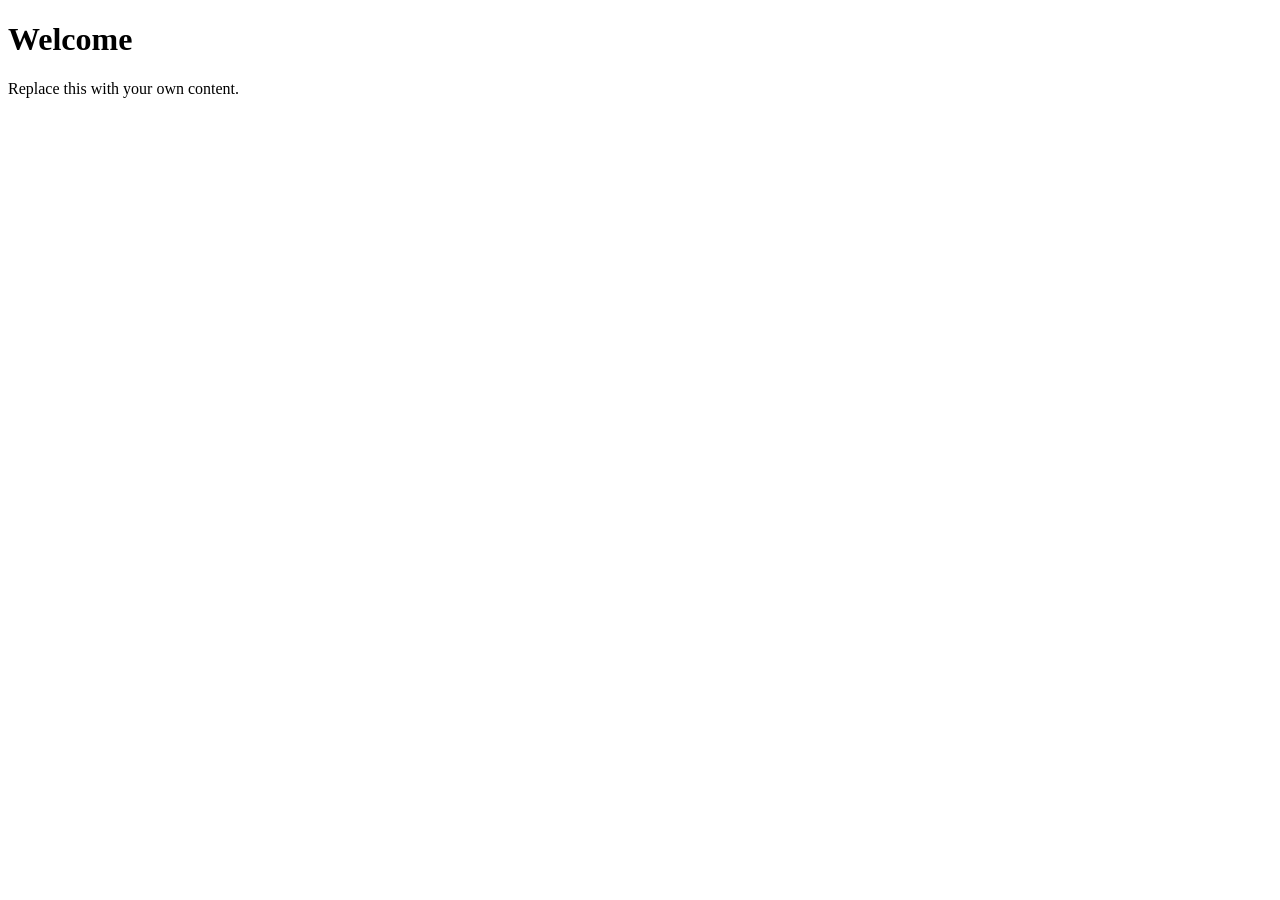
<file: website/index.html>
<!DOCTYPE html>
<html lang="en">
<head>
  <meta charset="UTF-8" />
  <meta name="viewport" content="width=device-width, initial-scale=1.0" />
  <title>My Website — Coursework 1</title>
  <link rel="stylesheet" href="styles.css" />
</head>
<body>

  <header>
    <nav>
      <!-- TODO: add your navigation links here -->
    </nav>
  </header>

  <main>
    <!-- TODO: your page content goes here -->
    <h1>Welcome</h1>
    <p>Replace this with your own content.</p>
  </main>

  <footer>
    <!-- TODO: footer content (e.g. your name, copyright) -->
  </footer>

</body>
</html>
</file>
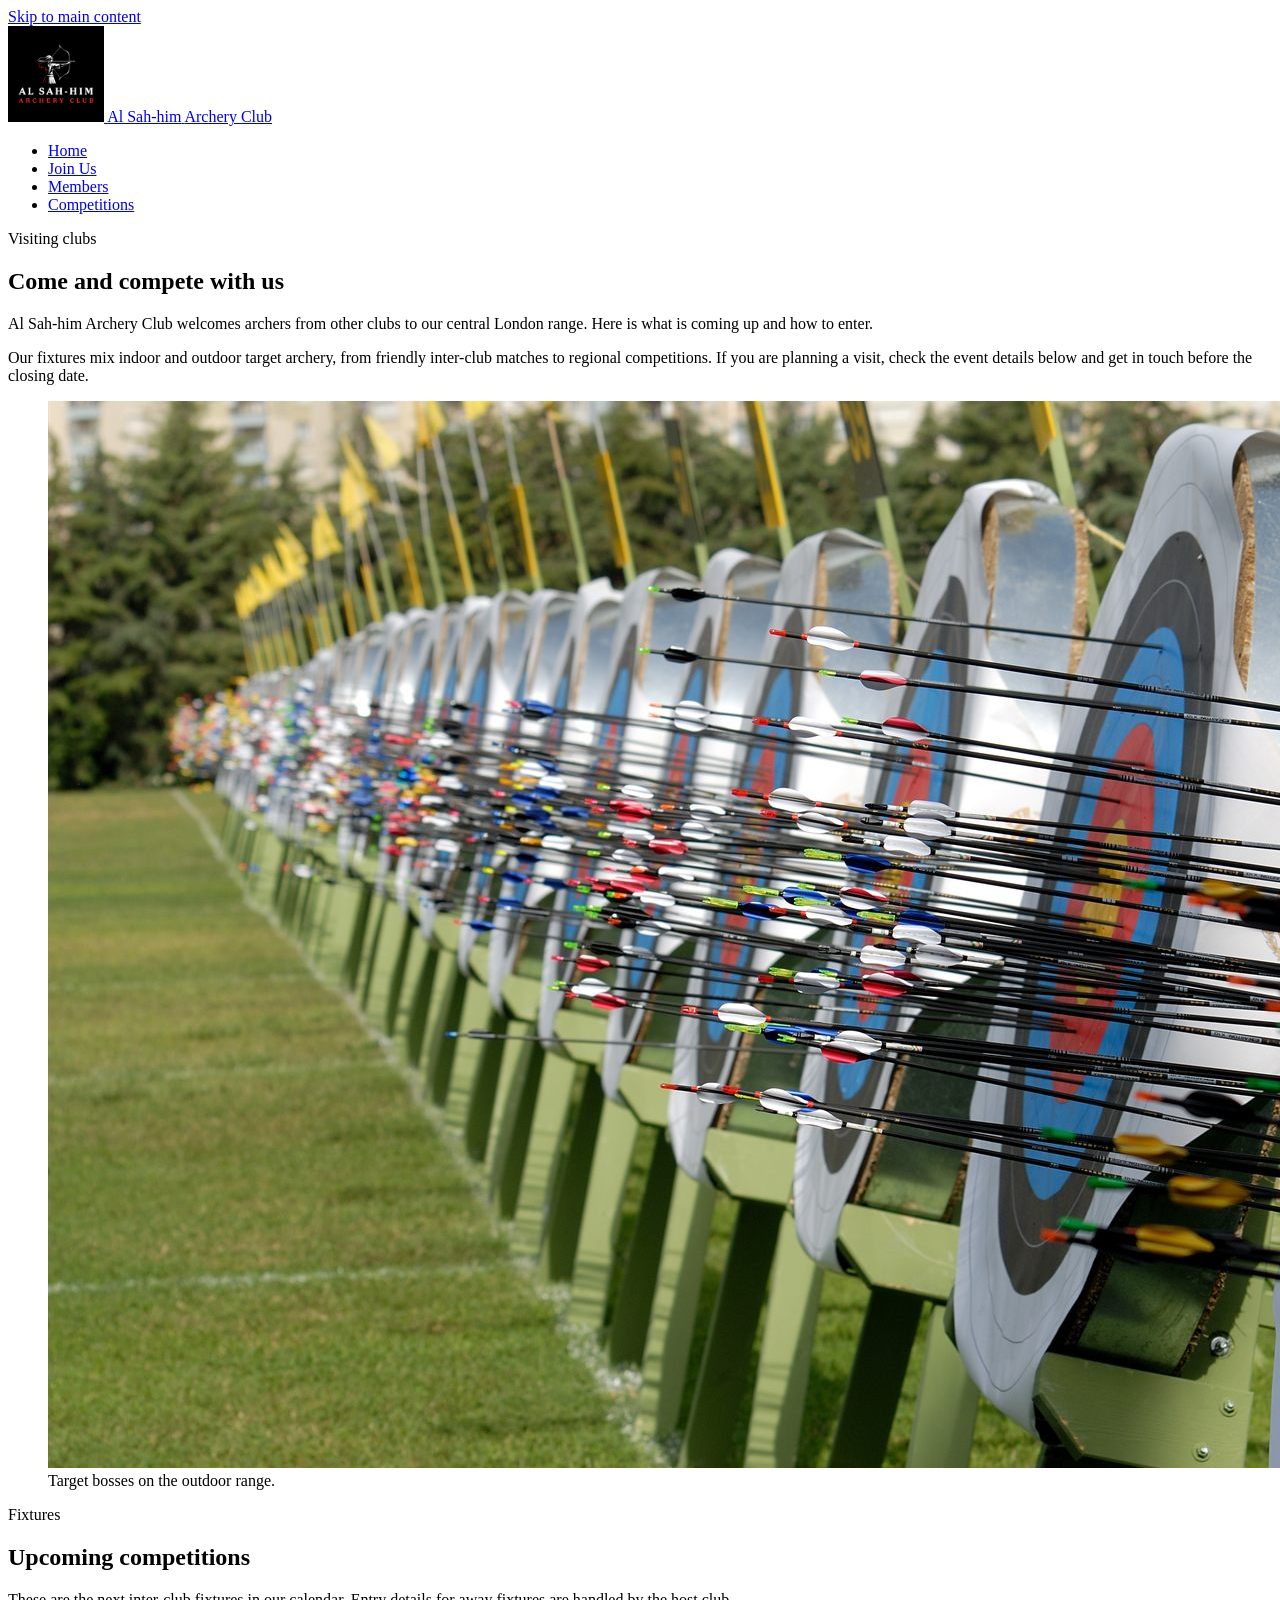
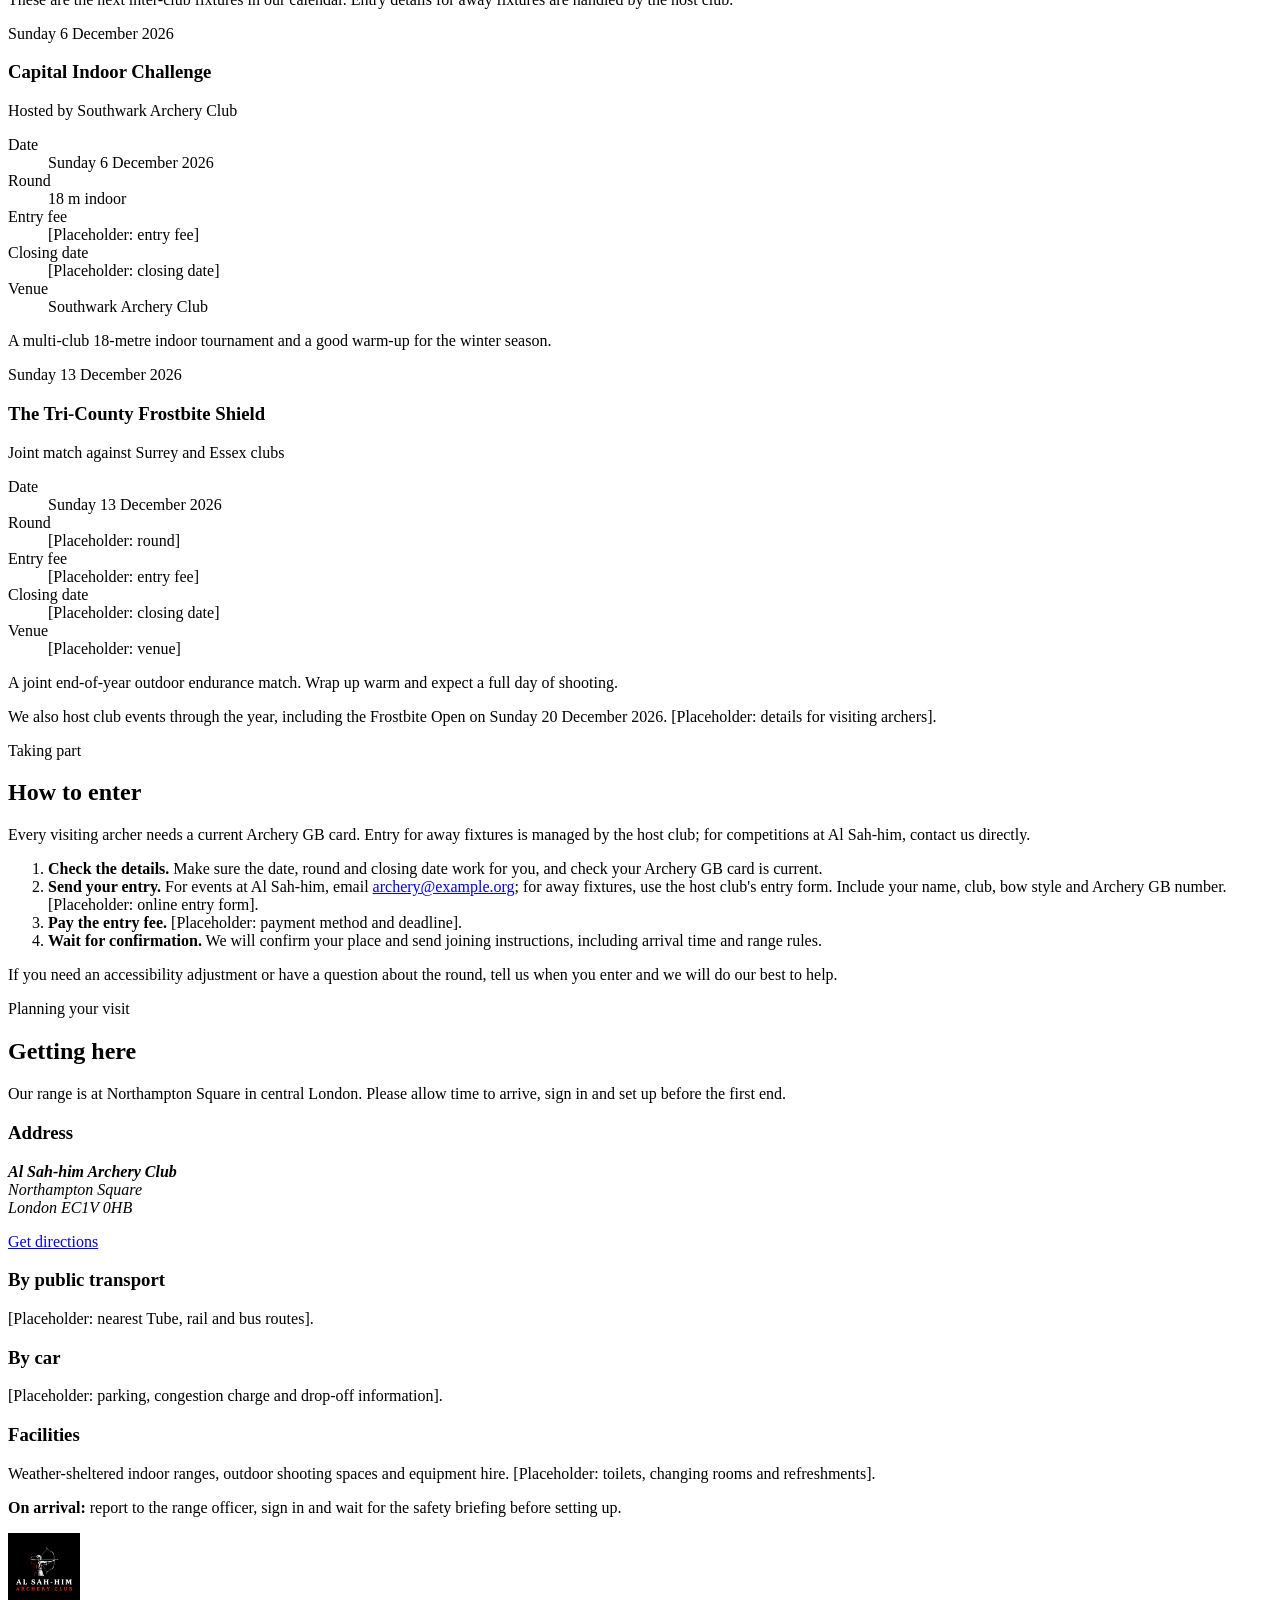
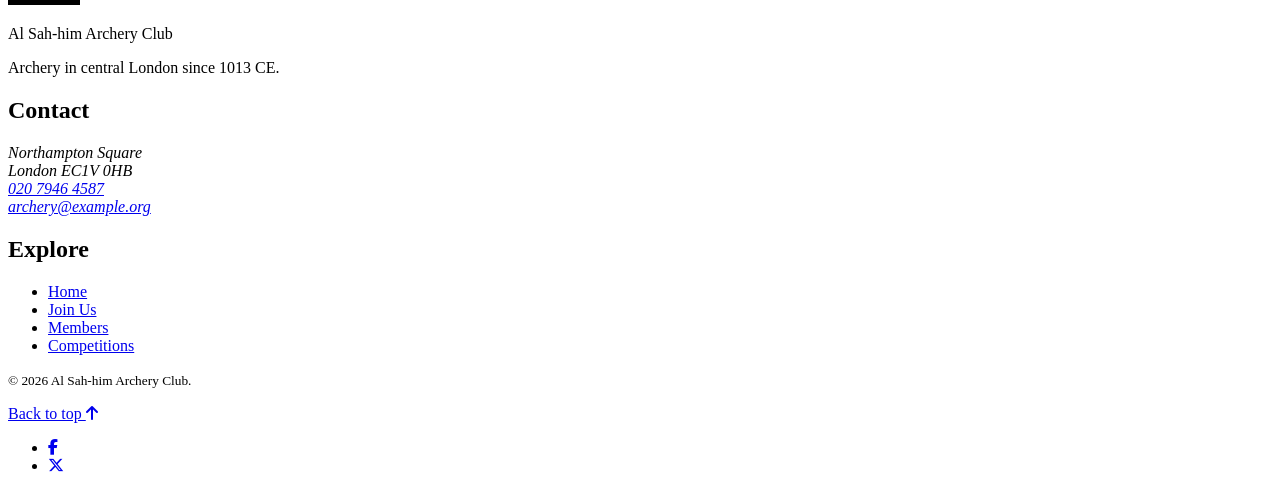
<file: website/competitions.html>
<!DOCTYPE html>
<html lang="en-GB">
<head>
  <meta charset="UTF-8">
  <meta name="viewport" content="width=device-width, initial-scale=1.0">
  <meta name="theme-color" content="#000000">
  <meta name="description" content="Competitions at Al Sah-him Archery Club for visiting clubs: upcoming fixtures, entry details and travel information for our central London range.">
  <title>Competitions | Al Sah-him Archery Club</title>
  <link rel="icon" type="image/png" href="assets/images/club-logo.png">
  <link rel="preconnect" href="https://fonts.googleapis.com">
  <link rel="preconnect" href="https://fonts.gstatic.com" crossorigin>
  <link rel="stylesheet" href="https://fonts.googleapis.com/css2?family=Cinzel:wght@500;600;700&amp;family=Source+Sans+3:ital,wght@0,400;0,600;0,700;1,400&amp;display=swap">
  <link rel="stylesheet" href="https://cdnjs.cloudflare.com/ajax/libs/font-awesome/6.7.2/css/all.min.css">
  <link rel="stylesheet" href="styles.css">
</head>
<body id="top">

  <a class="skip-link" href="#main">Skip to main content</a>

  <header class="site-header">
    <div class="header-inner">
      <a class="brand" href="index.html">
        <img class="brand-logo" src="assets/images/club-logo.png" alt="Al Sah-him Archery Club logo" width="96" height="96">
        <span class="brand-text">
          <span class="brand-name">Al Sah-him</span>
          <span class="brand-subtitle">Archery Club</span>
        </span>
      </a>
      <nav class="main-nav" aria-label="Main">
        <ul>
          <li><a href="index.html">Home</a></li>
          <li><a href="join.html">Join Us</a></li>
          <li><a href="members.html">Members</a></li>
          <li><a href="competitions.html" aria-current="page">Competitions</a></li>
        </ul>
      </nav>
    </div>
  </header>

  <main id="main" tabindex="-1">

    <section class="page-intro" aria-labelledby="competitions-title">
      <p class="eyebrow">Visiting clubs</p>
      <h1 id="competitions-title">Come and compete with us</h1>
      <p class="lead">Al Sah-him Archery Club welcomes archers from other clubs to our central London range. Here is what is coming up and how to enter.</p>
      <p>Our fixtures mix indoor and outdoor target archery, from friendly inter-club matches to regional competitions. If you are planning a visit, check the event details below and get in touch before the closing date.</p>
    </section>

    <figure class="page-figure">
      <img src="assets/images/target-line-800.jpg"
           srcset="assets/images/target-line-800.jpg 800w,
                   assets/images/target-line-1600.jpg 1600w"
           sizes="(min-width: 60rem) 70vw, 100vw"
           alt="A long line of outdoor target bosses filled with arrows"
           width="1600" height="1067" loading="lazy" decoding="async">
      <figcaption>Target bosses on the outdoor range.</figcaption>
    </figure>

    <section class="events" aria-labelledby="fixtures-title">
      <div class="section-heading">
        <p class="eyebrow">Fixtures</p>
        <h2 id="fixtures-title">Upcoming competitions</h2>
        <p>These are the next inter-club fixtures in our calendar. Entry details for away fixtures are handled by the host club.</p>
      </div>

      <article class="event">
        <header class="event-header">
          <p class="event-date"><time datetime="2026-12-06">Sunday 6 December 2026</time></p>
          <h3>Capital Indoor Challenge</h3>
          <p class="event-host">Hosted by Southwark Archery Club</p>
        </header>
        <dl class="event-details">
          <div>
            <dt>Date</dt>
            <dd><time datetime="2026-12-06">Sunday 6 December 2026</time></dd>
          </div>
          <div>
            <dt>Round</dt>
            <dd>18&nbsp;m indoor</dd>
          </div>
          <div>
            <dt>Entry fee</dt>
            <dd>[Placeholder: entry fee]</dd>
          </div>
          <div>
            <dt>Closing date</dt>
            <dd>[Placeholder: closing date]</dd>
          </div>
          <div>
            <dt>Venue</dt>
            <dd>Southwark Archery Club</dd>
          </div>
        </dl>
        <p>A multi-club 18-metre indoor tournament and a good warm-up for the winter season.</p>
      </article>

      <article class="event">
        <header class="event-header">
          <p class="event-date"><time datetime="2026-12-13">Sunday 13 December 2026</time></p>
          <h3>The Tri-County Frostbite Shield</h3>
          <p class="event-host">Joint match against Surrey and Essex clubs</p>
        </header>
        <dl class="event-details">
          <div>
            <dt>Date</dt>
            <dd><time datetime="2026-12-13">Sunday 13 December 2026</time></dd>
          </div>
          <div>
            <dt>Round</dt>
            <dd>[Placeholder: round]</dd>
          </div>
          <div>
            <dt>Entry fee</dt>
            <dd>[Placeholder: entry fee]</dd>
          </div>
          <div>
            <dt>Closing date</dt>
            <dd>[Placeholder: closing date]</dd>
          </div>
          <div>
            <dt>Venue</dt>
            <dd>[Placeholder: venue]</dd>
          </div>
        </dl>
        <p>A joint end-of-year outdoor endurance match. Wrap up warm and expect a full day of shooting.</p>
      </article>

      <p class="note">We also host club events through the year, including the Frostbite Open on <time datetime="2026-12-20">Sunday 20 December 2026</time>. [Placeholder: details for visiting archers].</p>
    </section>

    <section class="enter" aria-labelledby="enter-title">
      <div class="section-heading">
        <p class="eyebrow">Taking part</p>
        <h2 id="enter-title">How to enter</h2>
        <p>Every visiting archer needs a current Archery GB card. Entry for away fixtures is managed by the host club; for competitions at Al Sah-him, contact us directly.</p>
      </div>
      <ol class="steps">
        <li><strong>Check the details.</strong> Make sure the date, round and closing date work for you, and check your Archery GB card is current.</li>
        <li><strong>Send your entry.</strong> For events at Al Sah-him, email <a href="mailto:archery@example.org">archery@example.org</a>; for away fixtures, use the host club's entry form. Include your name, club, bow style and Archery GB number. [Placeholder: online entry form].</li>
        <li><strong>Pay the entry fee.</strong> [Placeholder: payment method and deadline].</li>
        <li><strong>Wait for confirmation.</strong> We will confirm your place and send joining instructions, including arrival time and range rules.</li>
      </ol>
      <p>If you need an accessibility adjustment or have a question about the round, tell us when you enter and we will do our best to help.</p>
    </section>

    <section class="getting-here" aria-labelledby="visit-title">
      <div class="section-heading">
        <p class="eyebrow">Planning your visit</p>
        <h2 id="visit-title">Getting here</h2>
        <p>Our range is at Northampton Square in central London. Please allow time to arrive, sign in and set up before the first end.</p>
      </div>
      <div class="visit-grid">
        <div class="visit-address">
          <h3>Address</h3>
          <address>
            <strong>Al Sah-him Archery Club</strong><br>
            Northampton Square<br>
            London EC1V 0HB
          </address>
          <p><a class="button button-secondary" href="https://www.google.com/maps/search/?api=1&amp;query=Northampton+Square+London+EC1V+0HB">Get directions</a></p>
        </div>
        <div class="visit-item">
          <h3>By public transport</h3>
          <p>[Placeholder: nearest Tube, rail and bus routes].</p>
        </div>
        <div class="visit-item">
          <h3>By car</h3>
          <p>[Placeholder: parking, congestion charge and drop-off information].</p>
        </div>
        <div class="visit-item">
          <h3>Facilities</h3>
          <p>Weather-sheltered indoor ranges, outdoor shooting spaces and equipment hire. [Placeholder: toilets, changing rooms and refreshments].</p>
        </div>
      </div>
      <p><strong>On arrival:</strong> report to the range officer, sign in and wait for the safety briefing before setting up.</p>
    </section>

  </main>

  <footer class="site-footer">
    <div class="footer-inner">
      <div class="footer-brand">
        <img src="assets/images/club-logo.png" alt="" width="72" height="72" loading="lazy">
        <p class="footer-name">Al Sah-him Archery Club</p>
        <p>Archery in central London since 1013 CE.</p>
      </div>
      <div class="footer-contact">
        <h2>Contact</h2>
        <address>
          Northampton Square<br>
          London EC1V 0HB<br>
          <a href="tel:+442079464587">020 7946 4587</a><br>
          <a href="mailto:archery@example.org">archery@example.org</a>
        </address>
      </div>
      <nav class="footer-nav" aria-label="Footer">
        <h2>Explore</h2>
        <ul>
          <li><a href="index.html">Home</a></li>
          <li><a href="join.html">Join Us</a></li>
          <li><a href="members.html">Members</a></li>
          <li><a href="competitions.html" aria-current="page">Competitions</a></li>
        </ul>
      </nav>
    </div>
    <div class="footer-bottom">
      <p><small>&copy; 2026 Al Sah-him Archery Club.</small></p>
      <a class="back-to-top" href="#top">Back to top <i class="fa-solid fa-arrow-up" aria-hidden="true"></i></a>
      <ul class="social-links" aria-label="Social media">
        <li><a href="https://www.facebook.com/AlSah-himArchery" aria-label="Al Sah-him Archery Club on Facebook"><i class="fa-brands fa-facebook-f" aria-hidden="true"></i></a></li>
        <li><a href="https://x.com/AlSah-himArchery" aria-label="Al Sah-him Archery Club on X"><i class="fa-brands fa-x-twitter" aria-hidden="true"></i></a></li>
      </ul>
    </div>
  </footer>

</body>
</html>
</file>
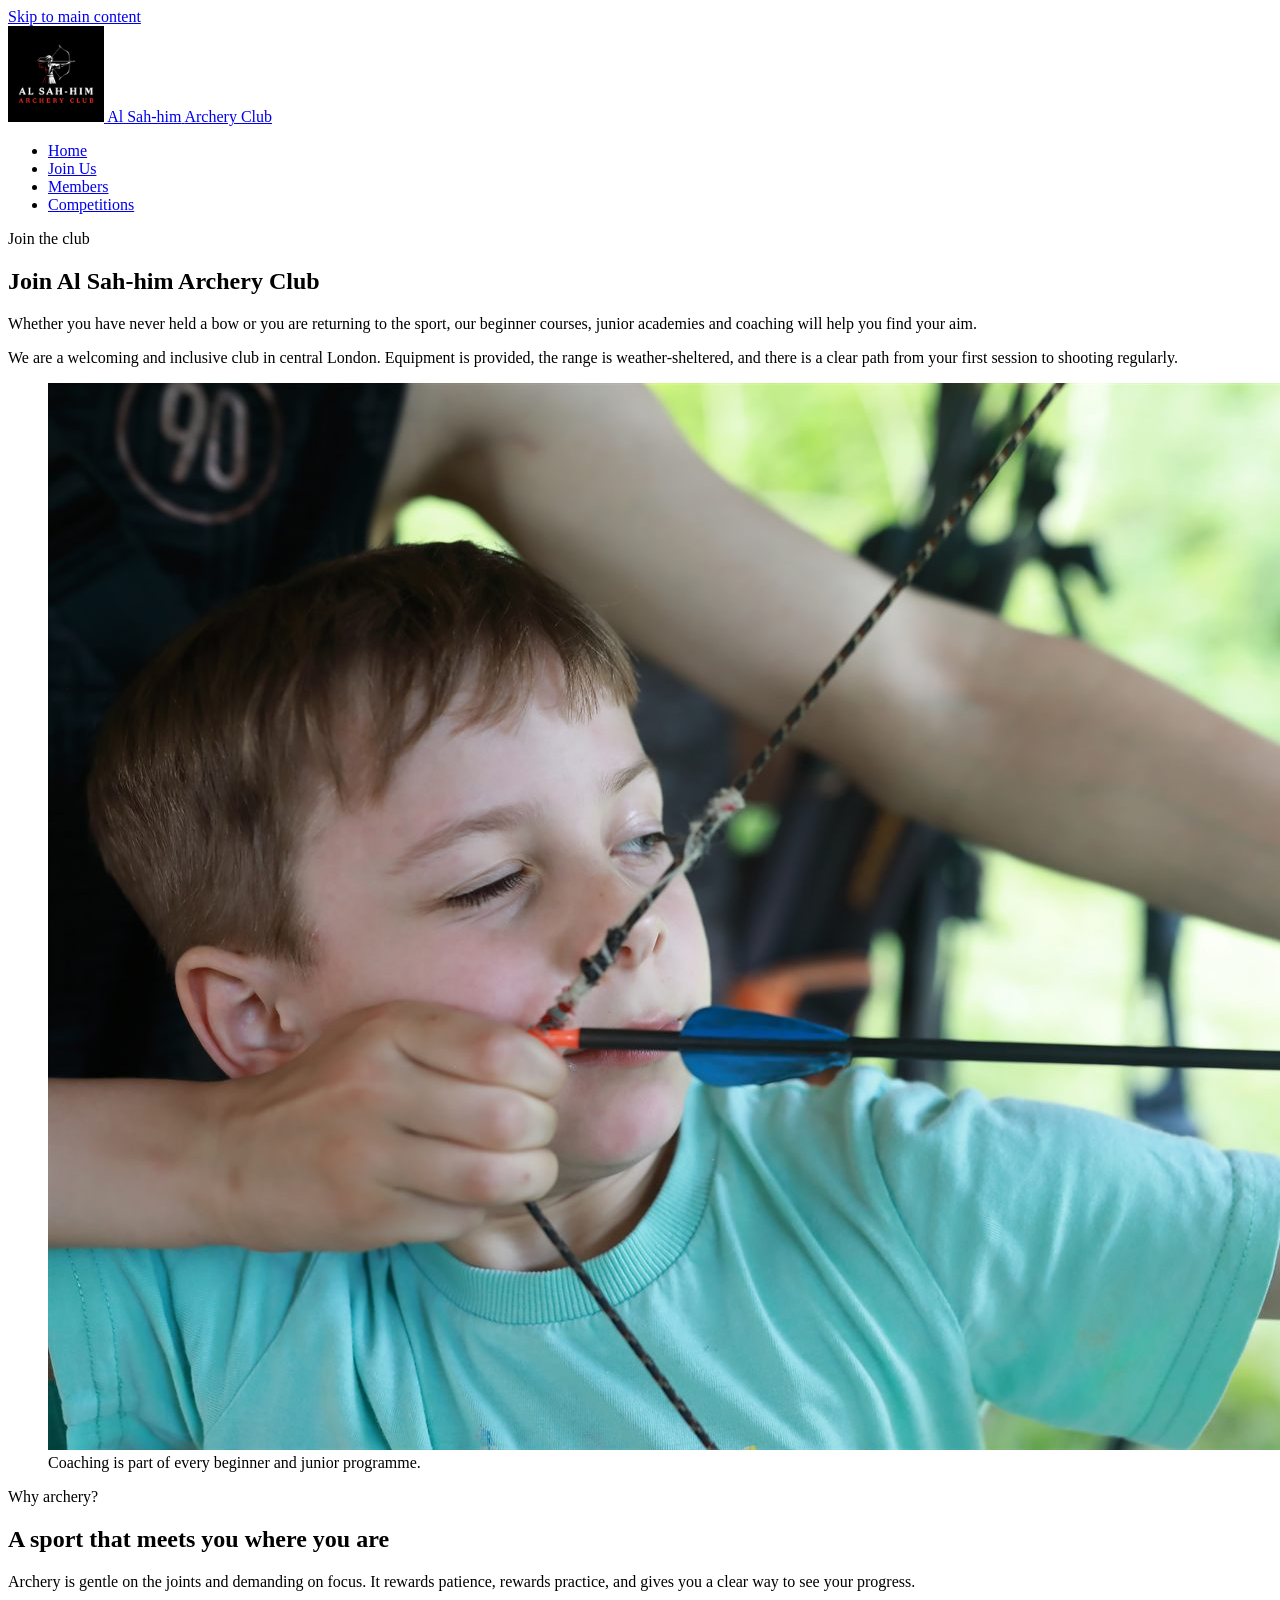
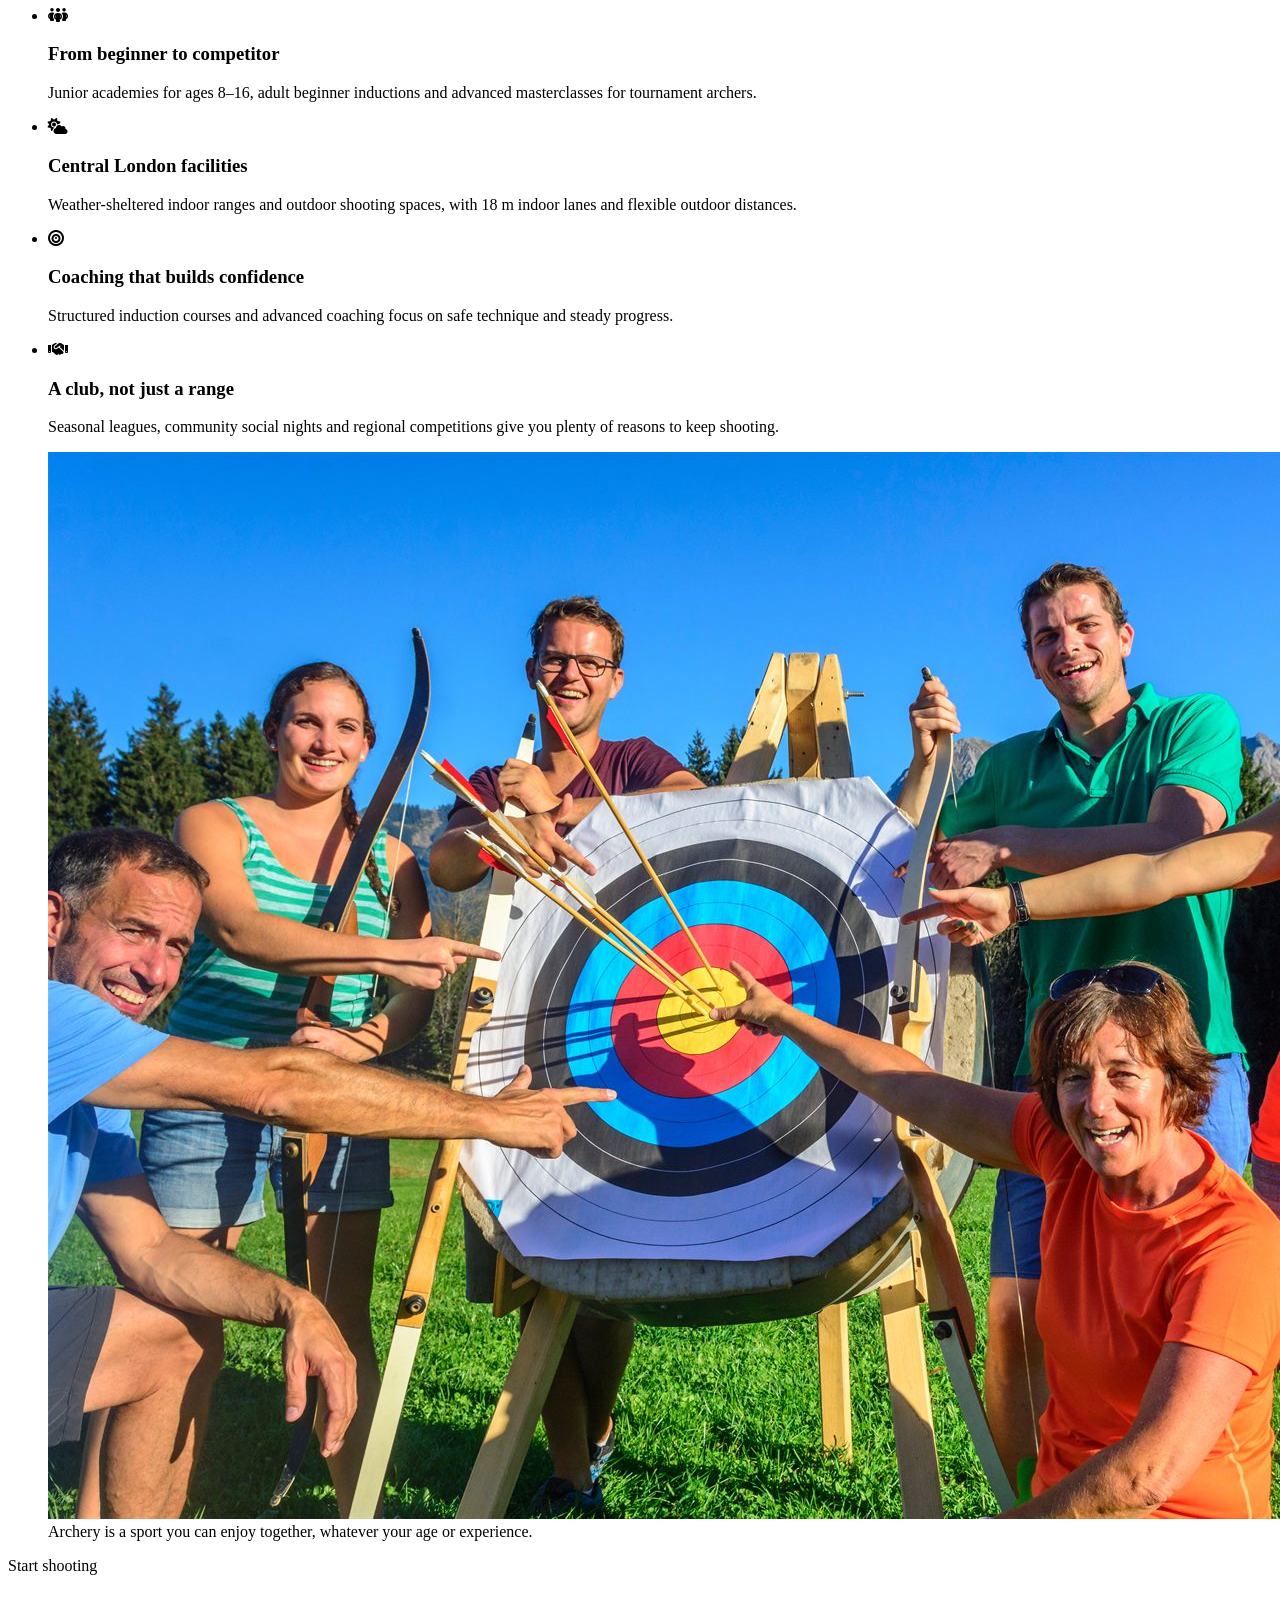
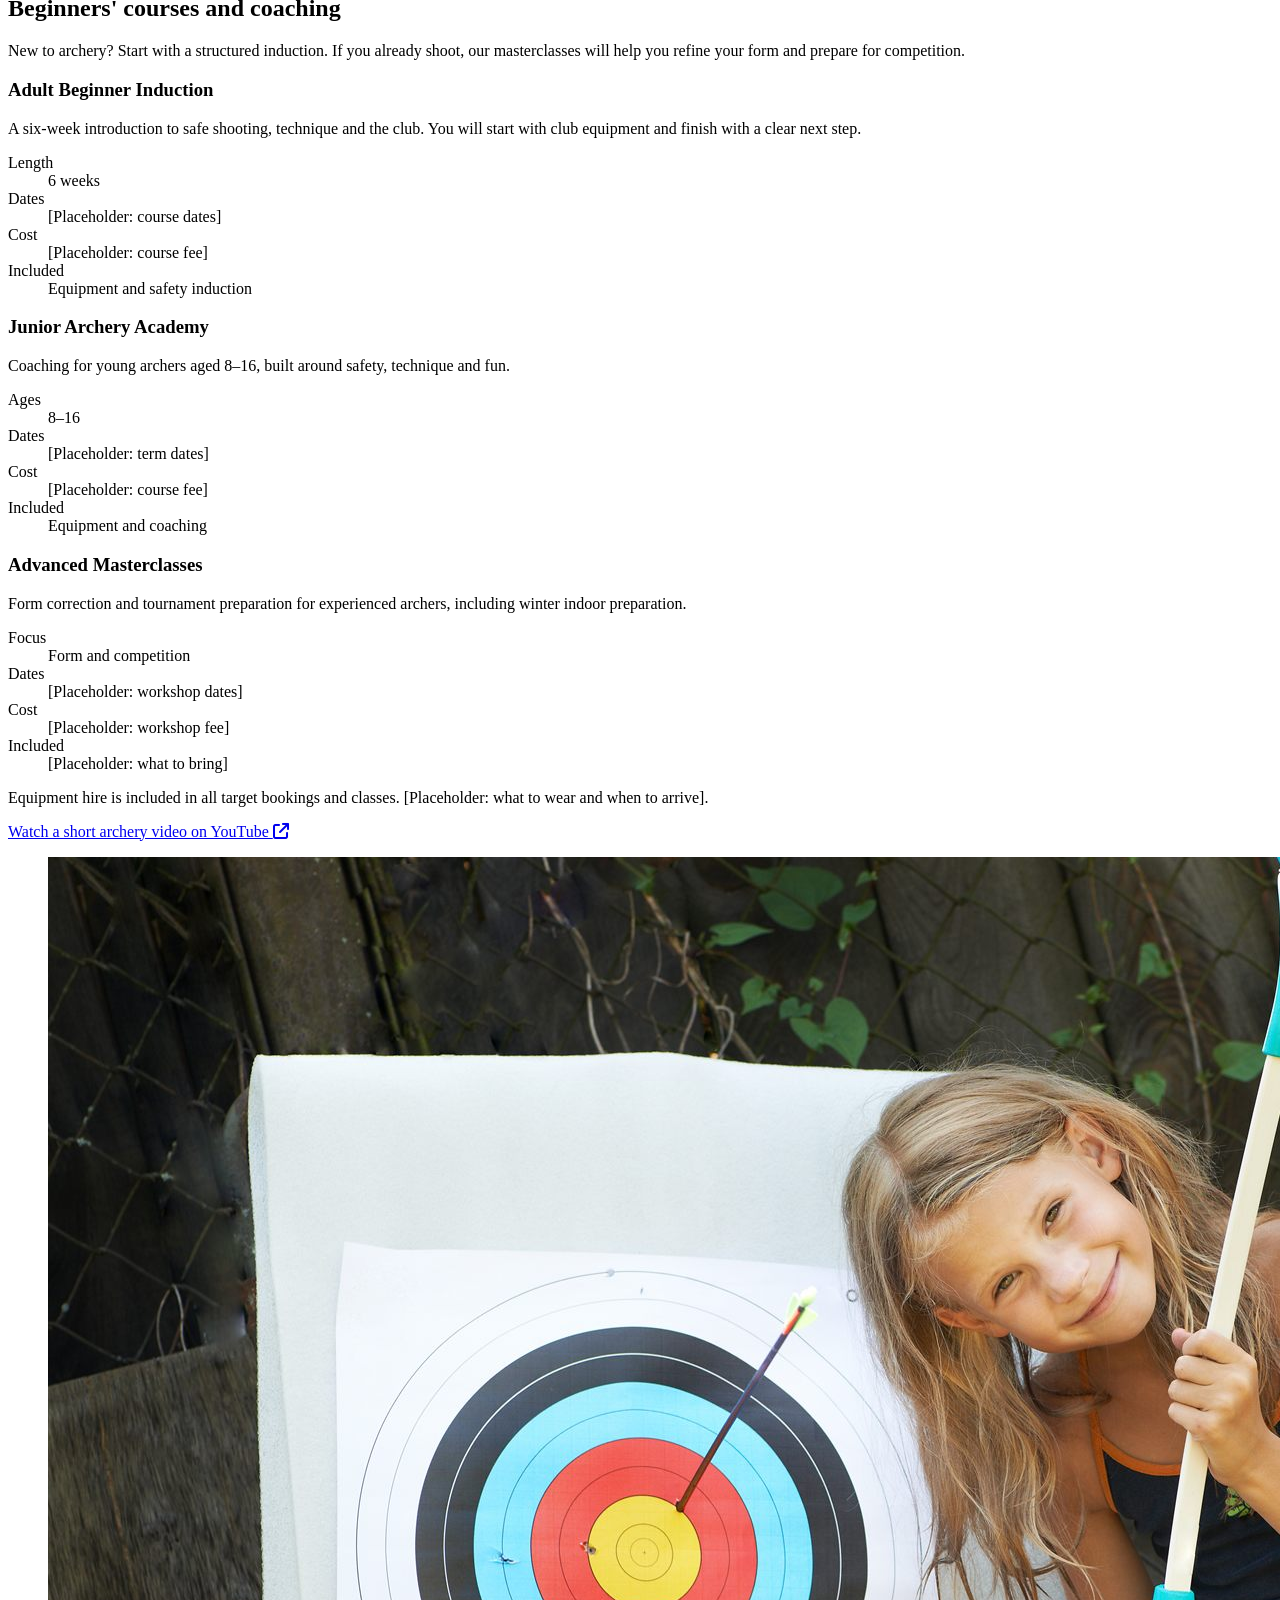
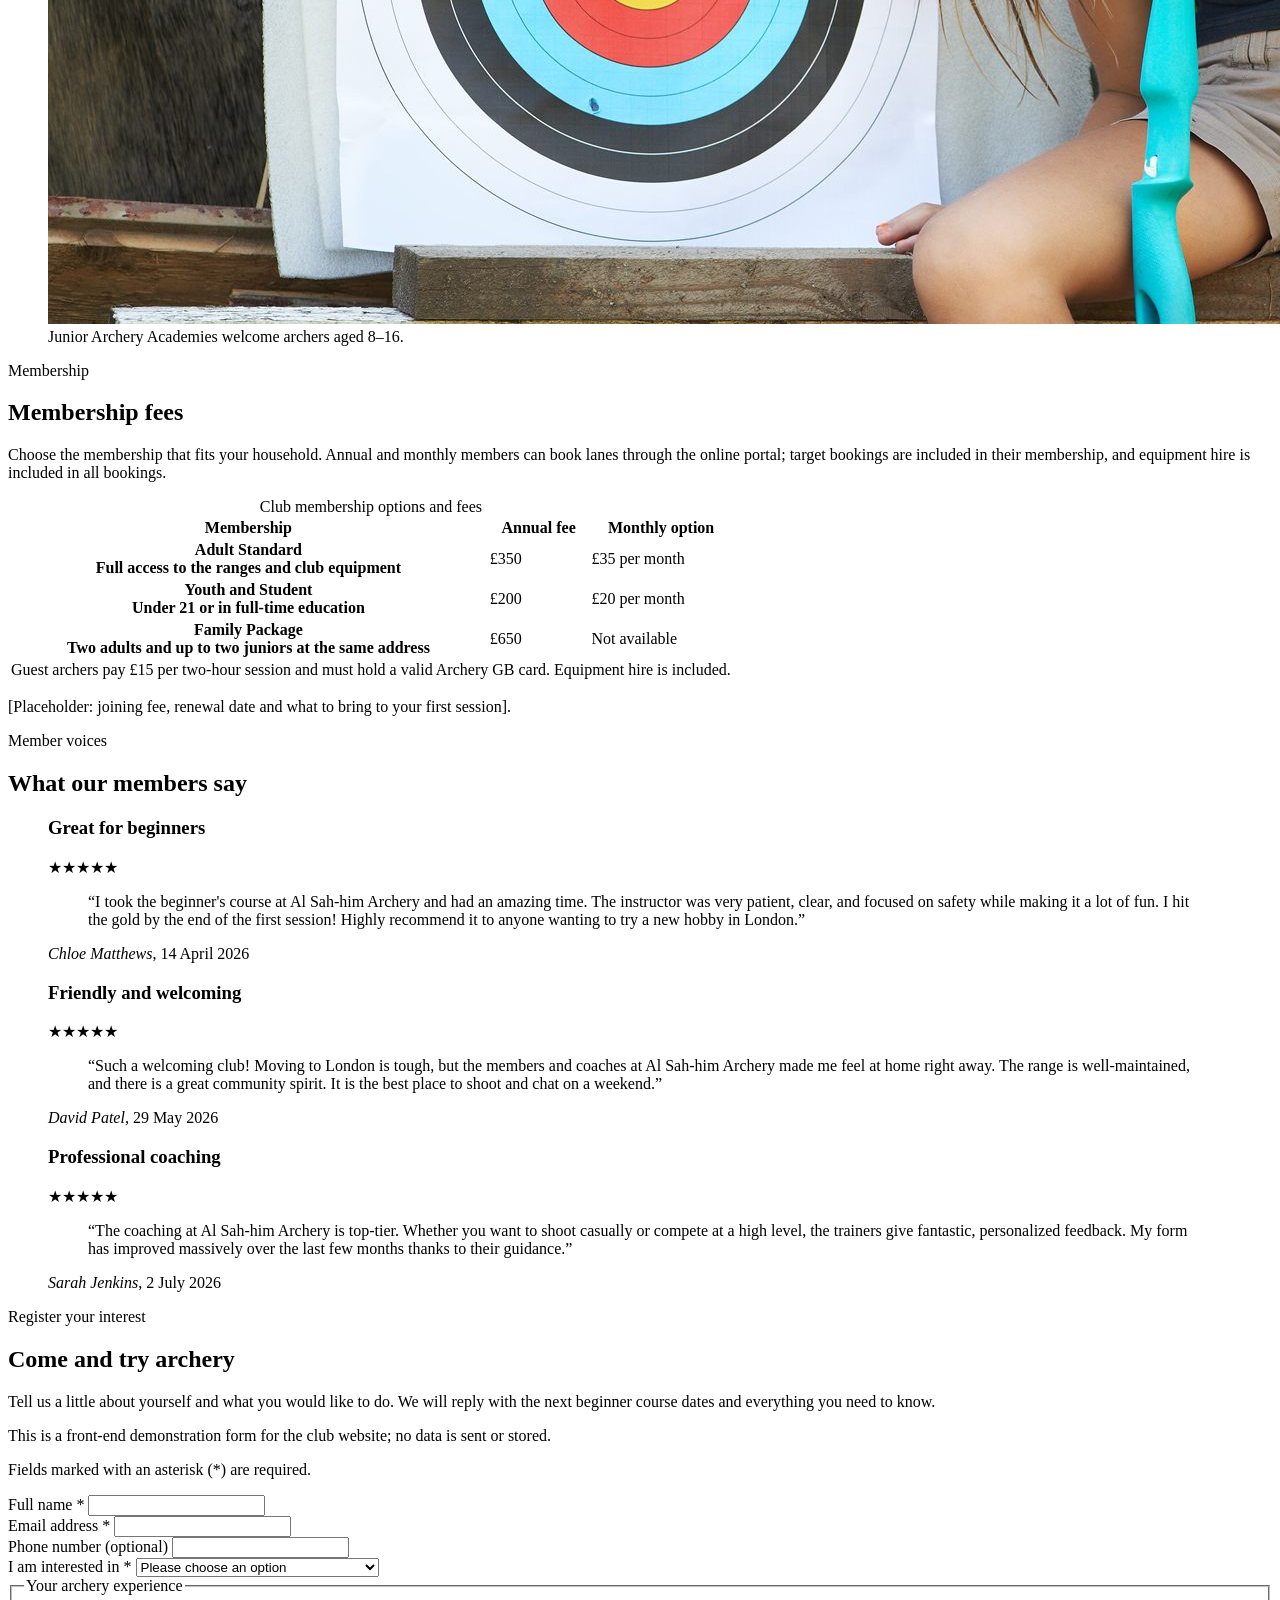
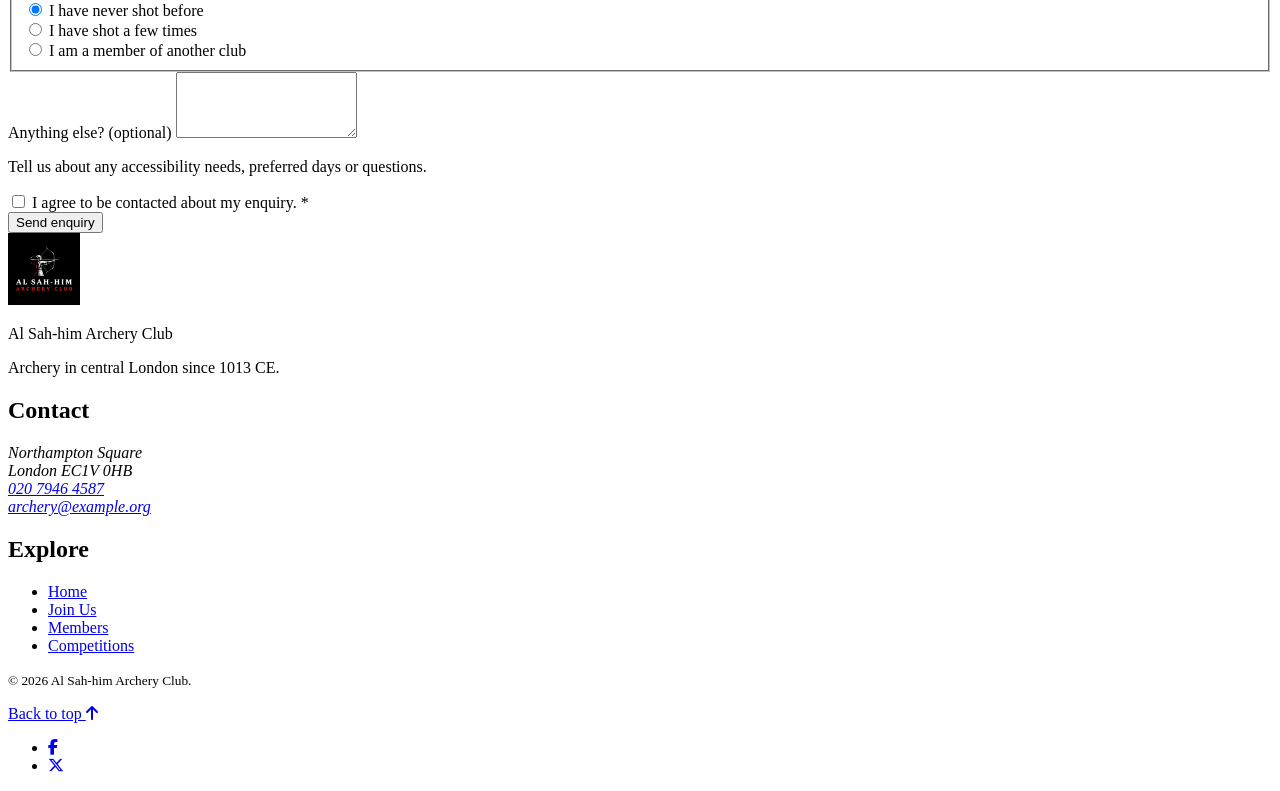
<file: website/join.html>
<!DOCTYPE html>
<html lang="en-GB">
<head>
  <meta charset="UTF-8">
  <meta name="viewport" content="width=device-width, initial-scale=1.0">
  <meta name="theme-color" content="#000000">
  <meta name="description" content="Join Al Sah-him Archery Club in London: beginner courses, junior academies, membership fees and a simple enquiry form.">
  <title>Join Us | Al Sah-him Archery Club</title>
  <link rel="icon" type="image/png" href="assets/images/club-logo.png">
  <link rel="preconnect" href="https://fonts.googleapis.com">
  <link rel="preconnect" href="https://fonts.gstatic.com" crossorigin>
  <link rel="stylesheet" href="https://fonts.googleapis.com/css2?family=Cinzel:wght@500;600;700&amp;family=Source+Sans+3:ital,wght@0,400;0,600;0,700;1,400&amp;display=swap">
  <link rel="stylesheet" href="https://cdnjs.cloudflare.com/ajax/libs/font-awesome/6.7.2/css/all.min.css">
  <link rel="stylesheet" href="styles.css">
</head>
<body id="top">

  <a class="skip-link" href="#main">Skip to main content</a>

  <header class="site-header">
    <div class="header-inner">
      <a class="brand" href="index.html">
        <img class="brand-logo" src="assets/images/club-logo.png" alt="Al Sah-him Archery Club logo" width="96" height="96">
        <span class="brand-text">
          <span class="brand-name">Al Sah-him</span>
          <span class="brand-subtitle">Archery Club</span>
        </span>
      </a>
      <nav class="main-nav" aria-label="Main">
        <ul>
          <li><a href="index.html">Home</a></li>
          <li><a href="join.html" aria-current="page">Join Us</a></li>
          <li><a href="members.html">Members</a></li>
          <li><a href="competitions.html">Competitions</a></li>
        </ul>
      </nav>
    </div>
  </header>

  <main id="main" tabindex="-1">

    <section class="page-intro" aria-labelledby="join-title">
      <p class="eyebrow">Join the club</p>
      <h1 id="join-title">Join Al Sah-him Archery Club</h1>
      <p class="lead">Whether you have never held a bow or you are returning to the sport, our beginner courses, junior academies and coaching will help you find your aim.</p>
      <p>We are a welcoming and inclusive club in central London. Equipment is provided, the range is weather-sheltered, and there is a clear path from your first session to shooting regularly.</p>
    </section>

    <figure class="page-figure">
      <img src="assets/images/junior-coaching-800.jpg"
           srcset="assets/images/junior-coaching-800.jpg 800w,
                   assets/images/junior-coaching-1600.jpg 1600w"
           sizes="(min-width: 60rem) 70vw, 100vw"
           alt="A coach guiding a young archer's draw on an outdoor range"
           width="1600" height="1067" loading="lazy" decoding="async">
      <figcaption>Coaching is part of every beginner and junior programme.</figcaption>
    </figure>

    <section class="benefits" aria-labelledby="why-title">
      <div class="section-heading">
        <p class="eyebrow">Why archery?</p>
        <h2 id="why-title">A sport that meets you where you are</h2>
        <p>Archery is gentle on the joints and demanding on focus. It rewards patience, rewards practice, and gives you a clear way to see your progress.</p>
      </div>
      <ul class="benefit-grid">
        <li>
          <article class="benefit">
            <p class="card-icon"><i class="fa-solid fa-people-group" aria-hidden="true"></i></p>
            <h3>From beginner to competitor</h3>
            <p>Junior academies for ages 8&ndash;16, adult beginner inductions and advanced masterclasses for tournament archers.</p>
          </article>
        </li>
        <li>
          <article class="benefit">
            <p class="card-icon"><i class="fa-solid fa-cloud-sun" aria-hidden="true"></i></p>
            <h3>Central London facilities</h3>
            <p>Weather-sheltered indoor ranges and outdoor shooting spaces, with 18&nbsp;m indoor lanes and flexible outdoor distances.</p>
          </article>
        </li>
        <li>
          <article class="benefit">
            <p class="card-icon"><i class="fa-solid fa-bullseye" aria-hidden="true"></i></p>
            <h3>Coaching that builds confidence</h3>
            <p>Structured induction courses and advanced coaching focus on safe technique and steady progress.</p>
          </article>
        </li>
        <li>
          <article class="benefit">
            <p class="card-icon"><i class="fa-solid fa-handshake" aria-hidden="true"></i></p>
            <h3>A club, not just a range</h3>
            <p>Seasonal leagues, community social nights and regional competitions give you plenty of reasons to keep shooting.</p>
          </article>
        </li>
      </ul>
      <figure class="wide-figure">
        <img src="assets/images/club-community-800.jpg"
             srcset="assets/images/club-community-800.jpg 800w,
                     assets/images/club-community-1600.jpg 1600w"
             sizes="(min-width: 60rem) 70vw, 100vw"
             alt="A group of archers smiling behind a target at an outdoor range"
             width="1600" height="1067" loading="lazy" decoding="async">
        <figcaption>Archery is a sport you can enjoy together, whatever your age or experience.</figcaption>
      </figure>
    </section>

    <section class="courses" aria-labelledby="beginners-title">
      <div class="section-heading">
        <p class="eyebrow">Start shooting</p>
        <h2 id="beginners-title">Beginners' courses and coaching</h2>
        <p>New to archery? Start with a structured induction. If you already shoot, our masterclasses will help you refine your form and prepare for competition.</p>
      </div>
      <div class="course-grid">
        <article class="course">
          <h3>Adult Beginner Induction</h3>
          <p>A six-week introduction to safe shooting, technique and the club. You will start with club equipment and finish with a clear next step.</p>
          <dl>
            <dt>Length</dt><dd>6 weeks</dd>
            <dt>Dates</dt><dd>[Placeholder: course dates]</dd>
            <dt>Cost</dt><dd>[Placeholder: course fee]</dd>
            <dt>Included</dt><dd>Equipment and safety induction</dd>
          </dl>
        </article>
        <article class="course">
          <h3>Junior Archery Academy</h3>
          <p>Coaching for young archers aged 8&ndash;16, built around safety, technique and fun.</p>
          <dl>
            <dt>Ages</dt><dd>8&ndash;16</dd>
            <dt>Dates</dt><dd>[Placeholder: term dates]</dd>
            <dt>Cost</dt><dd>[Placeholder: course fee]</dd>
            <dt>Included</dt><dd>Equipment and coaching</dd>
          </dl>
        </article>
        <article class="course">
          <h3>Advanced Masterclasses</h3>
          <p>Form correction and tournament preparation for experienced archers, including winter indoor preparation.</p>
          <dl>
            <dt>Focus</dt><dd>Form and competition</dd>
            <dt>Dates</dt><dd>[Placeholder: workshop dates]</dd>
            <dt>Cost</dt><dd>[Placeholder: workshop fee]</dd>
            <dt>Included</dt><dd>[Placeholder: what to bring]</dd>
          </dl>
        </article>
      </div>
      <p class="note">Equipment hire is included in all target bookings and classes. [Placeholder: what to wear and when to arrive].</p>
      <p><a class="text-link" href="https://www.youtube.com/watch?v=rzj4FFi7wt8">Watch a short archery video on YouTube <i class="fa-solid fa-arrow-up-right-from-square" aria-hidden="true"></i></a></p>
      <figure class="wide-figure">
        <img src="assets/images/junior-archer-800.jpg"
             srcset="assets/images/junior-archer-800.jpg 800w,
                     assets/images/junior-archer-1600.jpg 1600w"
             sizes="(min-width: 60rem) 70vw, 100vw"
             alt="A young archer holding a bow beside a target"
             width="1600" height="1067" loading="lazy" decoding="async">
        <figcaption>Junior Archery Academies welcome archers aged 8&ndash;16.</figcaption>
      </figure>
    </section>

    <section class="fees" aria-labelledby="fees-title">
      <div class="section-heading">
        <p class="eyebrow">Membership</p>
        <h2 id="fees-title">Membership fees</h2>
        <p>Choose the membership that fits your household. Annual and monthly members can book lanes through the online portal; target bookings are included in their membership, and equipment hire is included in all bookings.</p>
      </div>
      <div class="table-scroll" role="region" aria-label="Membership fees table" tabindex="0">
        <table>
          <caption>Club membership options and fees</caption>
          <thead>
            <tr>
              <th scope="col">Membership</th>
              <th scope="col">Annual fee</th>
              <th scope="col">Monthly option</th>
            </tr>
          </thead>
          <tbody>
            <tr>
              <th scope="row">Adult Standard<br><span class="table-note">Full access to the ranges and club equipment</span></th>
              <td>&pound;350</td>
              <td>&pound;35 per month</td>
            </tr>
            <tr>
              <th scope="row">Youth and Student<br><span class="table-note">Under 21 or in full-time education</span></th>
              <td>&pound;200</td>
              <td>&pound;20 per month</td>
            </tr>
            <tr>
              <th scope="row">Family Package<br><span class="table-note">Two adults and up to two juniors at the same address</span></th>
              <td>&pound;650</td>
              <td>Not available</td>
            </tr>
          </tbody>
          <tfoot>
            <tr>
              <td colspan="3">Guest archers pay &pound;15 per two-hour session and must hold a valid Archery GB card. Equipment hire is included.</td>
            </tr>
          </tfoot>
        </table>
      </div>
      <p class="note">[Placeholder: joining fee, renewal date and what to bring to your first session].</p>
    </section>

    <section class="reviews" aria-labelledby="reviews-title">
      <div class="section-heading">
        <p class="eyebrow">Member voices</p>
        <h2 id="reviews-title">What our members say</h2>
      </div>
      <div class="review-grid">
        <figure class="review">
          <h3>Great for beginners</h3>
          <p class="review-rating"><span role="img" aria-label="Rated 5 out of 5">&#9733;&#9733;&#9733;&#9733;&#9733;</span></p>
          <blockquote>
            <p>&ldquo;I took the beginner's course at Al Sah-him Archery and had an amazing time. The instructor was very patient, clear, and focused on safety while making it a lot of fun. I hit the gold by the end of the first session! Highly recommend it to anyone wanting to try a new hobby in London.&rdquo;</p>
          </blockquote>
          <figcaption><cite>Chloe Matthews</cite>, <time datetime="2026-04-14">14 April 2026</time></figcaption>
        </figure>
        <figure class="review">
          <h3>Friendly and welcoming</h3>
          <p class="review-rating"><span role="img" aria-label="Rated 5 out of 5">&#9733;&#9733;&#9733;&#9733;&#9733;</span></p>
          <blockquote>
            <p>&ldquo;Such a welcoming club! Moving to London is tough, but the members and coaches at Al Sah-him Archery made me feel at home right away. The range is well-maintained, and there is a great community spirit. It is the best place to shoot and chat on a weekend.&rdquo;</p>
          </blockquote>
          <figcaption><cite>David Patel</cite>, <time datetime="2026-05-29">29 May 2026</time></figcaption>
        </figure>
        <figure class="review">
          <h3>Professional coaching</h3>
          <p class="review-rating"><span role="img" aria-label="Rated 5 out of 5">&#9733;&#9733;&#9733;&#9733;&#9733;</span></p>
          <blockquote>
            <p>&ldquo;The coaching at Al Sah-him Archery is top-tier. Whether you want to shoot casually or compete at a high level, the trainers give fantastic, personalized feedback. My form has improved massively over the last few months thanks to their guidance.&rdquo;</p>
          </blockquote>
          <figcaption><cite>Sarah Jenkins</cite>, <time datetime="2026-07-02">2 July 2026</time></figcaption>
        </figure>
      </div>
    </section>

    <section class="enquiry" aria-labelledby="enquiry-title">
      <div class="enquiry-intro">
        <p class="eyebrow">Register your interest</p>
        <h2 id="enquiry-title">Come and try archery</h2>
        <p>Tell us a little about yourself and what you would like to do. We will reply with the next beginner course dates and everything you need to know.</p>
        <p class="note">This is a front-end demonstration form for the club website; no data is sent or stored.</p>
      </div>
      <!-- Front-end only: the coursework brief does not require back-end processing -->
      <form action="#" method="post" aria-labelledby="enquiry-title">
        <p class="form-note">Fields marked with an asterisk (*) are required.</p>
        <div class="form-field">
          <label for="name">Full name <span class="required" aria-hidden="true">*</span></label>
          <input id="name" name="name" type="text" autocomplete="name" required>
        </div>
        <div class="form-field">
          <label for="email">Email address <span class="required" aria-hidden="true">*</span></label>
          <input id="email" name="email" type="email" autocomplete="email" required>
        </div>
        <div class="form-field">
          <label for="phone">Phone number <span class="optional">(optional)</span></label>
          <input id="phone" name="phone" type="tel" autocomplete="tel">
        </div>
        <div class="form-field">
          <label for="interest">I am interested in <span class="required" aria-hidden="true">*</span></label>
          <select id="interest" name="interest" required>
            <option value="">Please choose an option</option>
            <option value="adult-beginner">Adult Beginner Induction</option>
            <option value="junior">Junior Archery Academy (ages 8&ndash;16)</option>
            <option value="advanced">Advanced Masterclasses</option>
            <option value="membership">Club membership</option>
            <option value="visiting">Visiting club or competition</option>
          </select>
        </div>
        <fieldset>
          <legend>Your archery experience</legend>
          <div class="choice">
            <input id="exp-none" type="radio" name="experience" value="none" checked>
            <label for="exp-none">I have never shot before</label>
          </div>
          <div class="choice">
            <input id="exp-some" type="radio" name="experience" value="some">
            <label for="exp-some">I have shot a few times</label>
          </div>
          <div class="choice">
            <input id="exp-club" type="radio" name="experience" value="club">
            <label for="exp-club">I am a member of another club</label>
          </div>
        </fieldset>
        <div class="form-field">
          <label for="message">Anything else? <span class="optional">(optional)</span></label>
          <textarea id="message" name="message" rows="4" aria-describedby="message-hint"></textarea>
          <p id="message-hint" class="hint">Tell us about any accessibility needs, preferred days or questions.</p>
        </div>
        <div class="choice choice-consent">
          <input id="consent" name="consent" type="checkbox" required>
          <label for="consent">I agree to be contacted about my enquiry. <span class="required" aria-hidden="true">*</span></label>
        </div>
        <button class="button button-primary" type="submit">Send enquiry</button>
      </form>
    </section>

  </main>

  <footer class="site-footer">
    <div class="footer-inner">
      <div class="footer-brand">
        <img src="assets/images/club-logo.png" alt="" width="72" height="72" loading="lazy">
        <p class="footer-name">Al Sah-him Archery Club</p>
        <p>Archery in central London since 1013 CE.</p>
      </div>
      <div class="footer-contact">
        <h2>Contact</h2>
        <address>
          Northampton Square<br>
          London EC1V 0HB<br>
          <a href="tel:+442079464587">020 7946 4587</a><br>
          <a href="mailto:archery@example.org">archery@example.org</a>
        </address>
      </div>
      <nav class="footer-nav" aria-label="Footer">
        <h2>Explore</h2>
        <ul>
          <li><a href="index.html">Home</a></li>
          <li><a href="join.html" aria-current="page">Join Us</a></li>
          <li><a href="members.html">Members</a></li>
          <li><a href="competitions.html">Competitions</a></li>
        </ul>
      </nav>
    </div>
    <div class="footer-bottom">
      <p><small>&copy; 2026 Al Sah-him Archery Club.</small></p>
      <a class="back-to-top" href="#top">Back to top <i class="fa-solid fa-arrow-up" aria-hidden="true"></i></a>
      <ul class="social-links" aria-label="Social media">
        <li><a href="https://www.facebook.com/AlSah-himArchery" aria-label="Al Sah-him Archery Club on Facebook"><i class="fa-brands fa-facebook-f" aria-hidden="true"></i></a></li>
        <li><a href="https://x.com/AlSah-himArchery" aria-label="Al Sah-him Archery Club on X"><i class="fa-brands fa-x-twitter" aria-hidden="true"></i></a></li>
      </ul>
    </div>
  </footer>

</body>
</html>
</file>
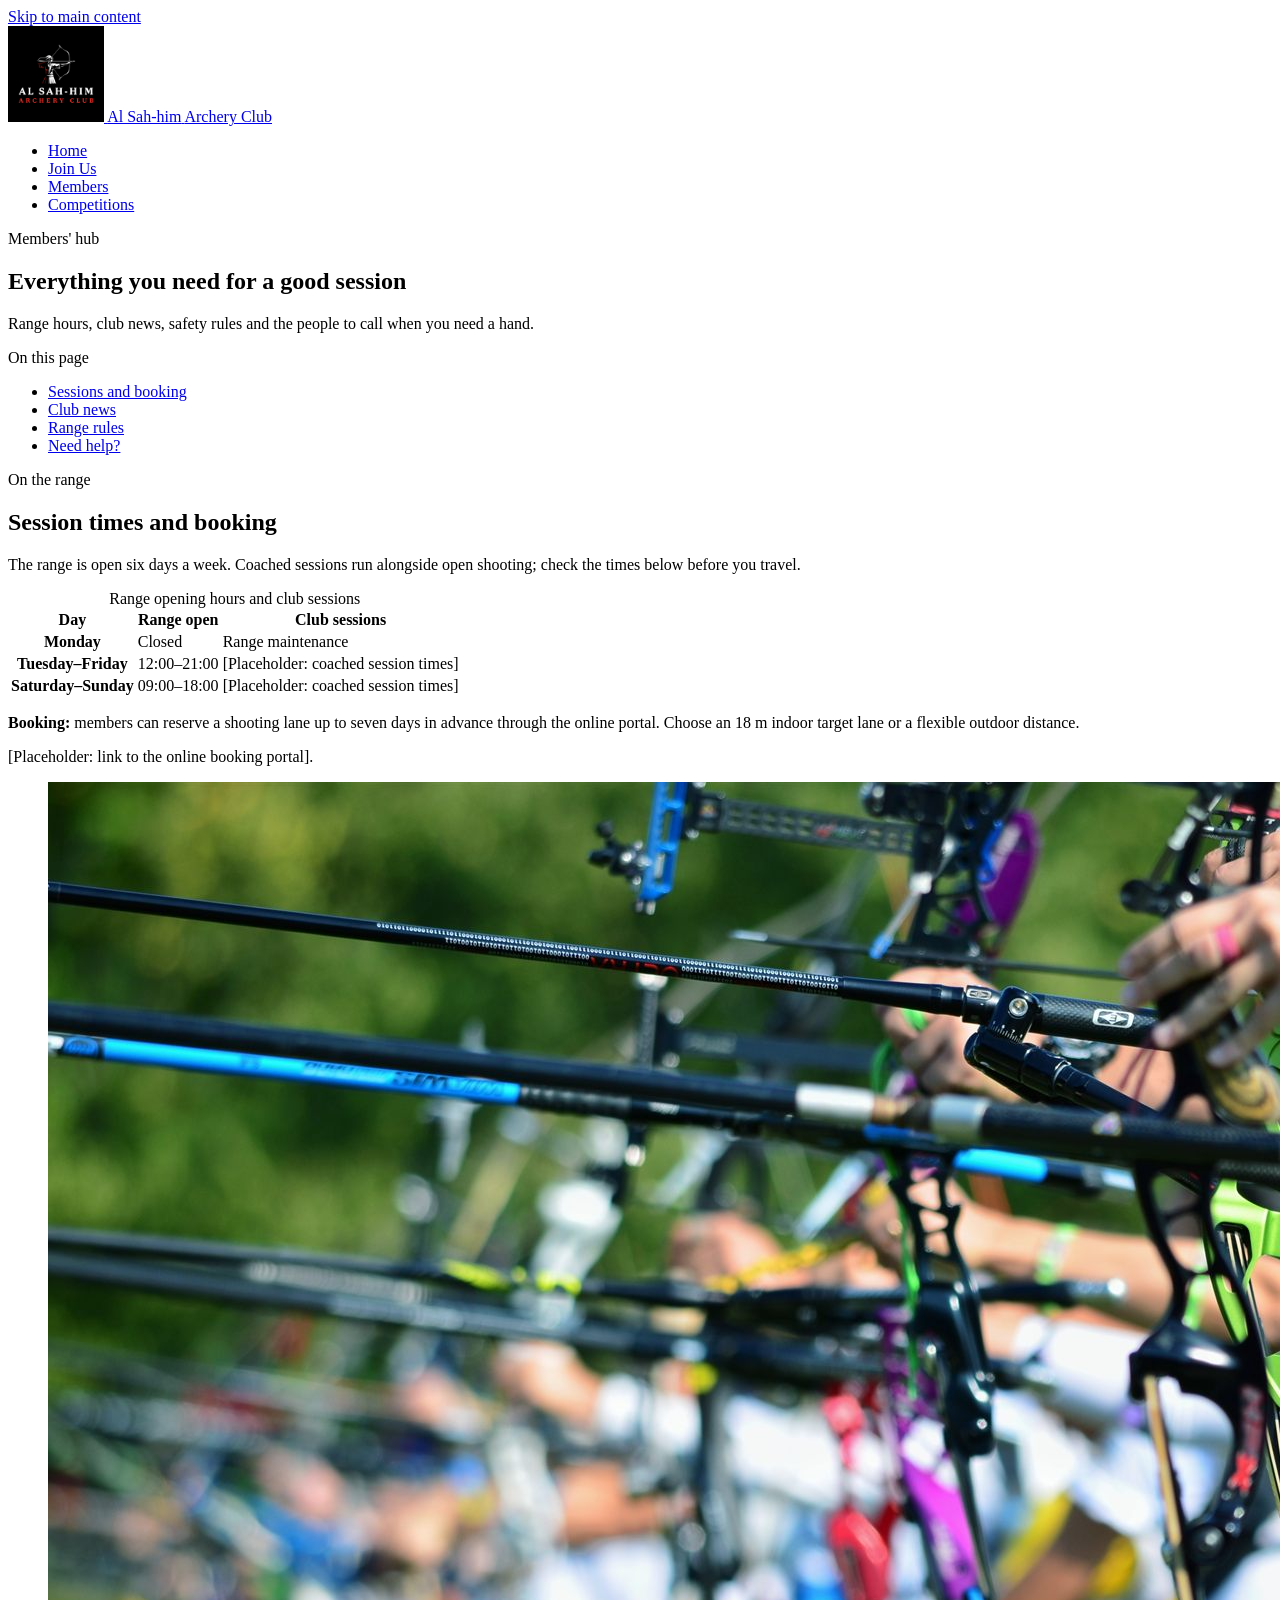
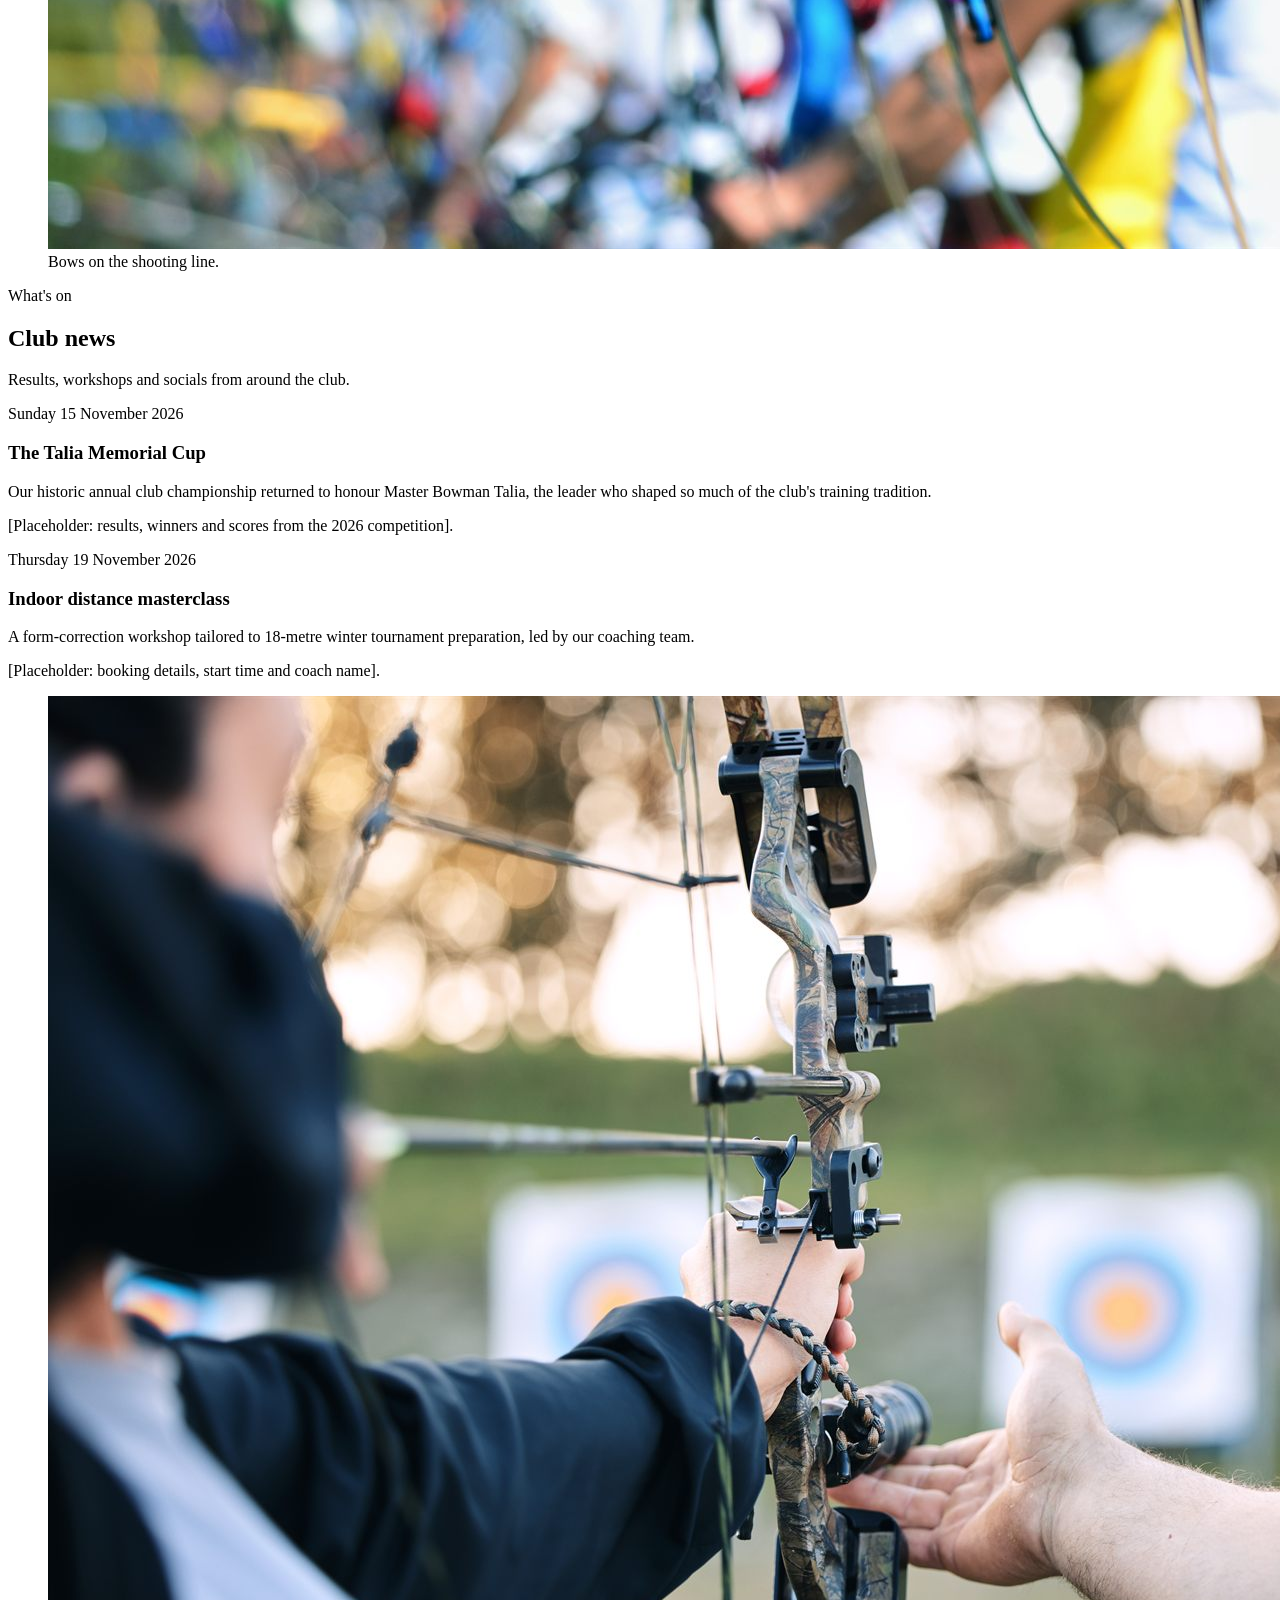
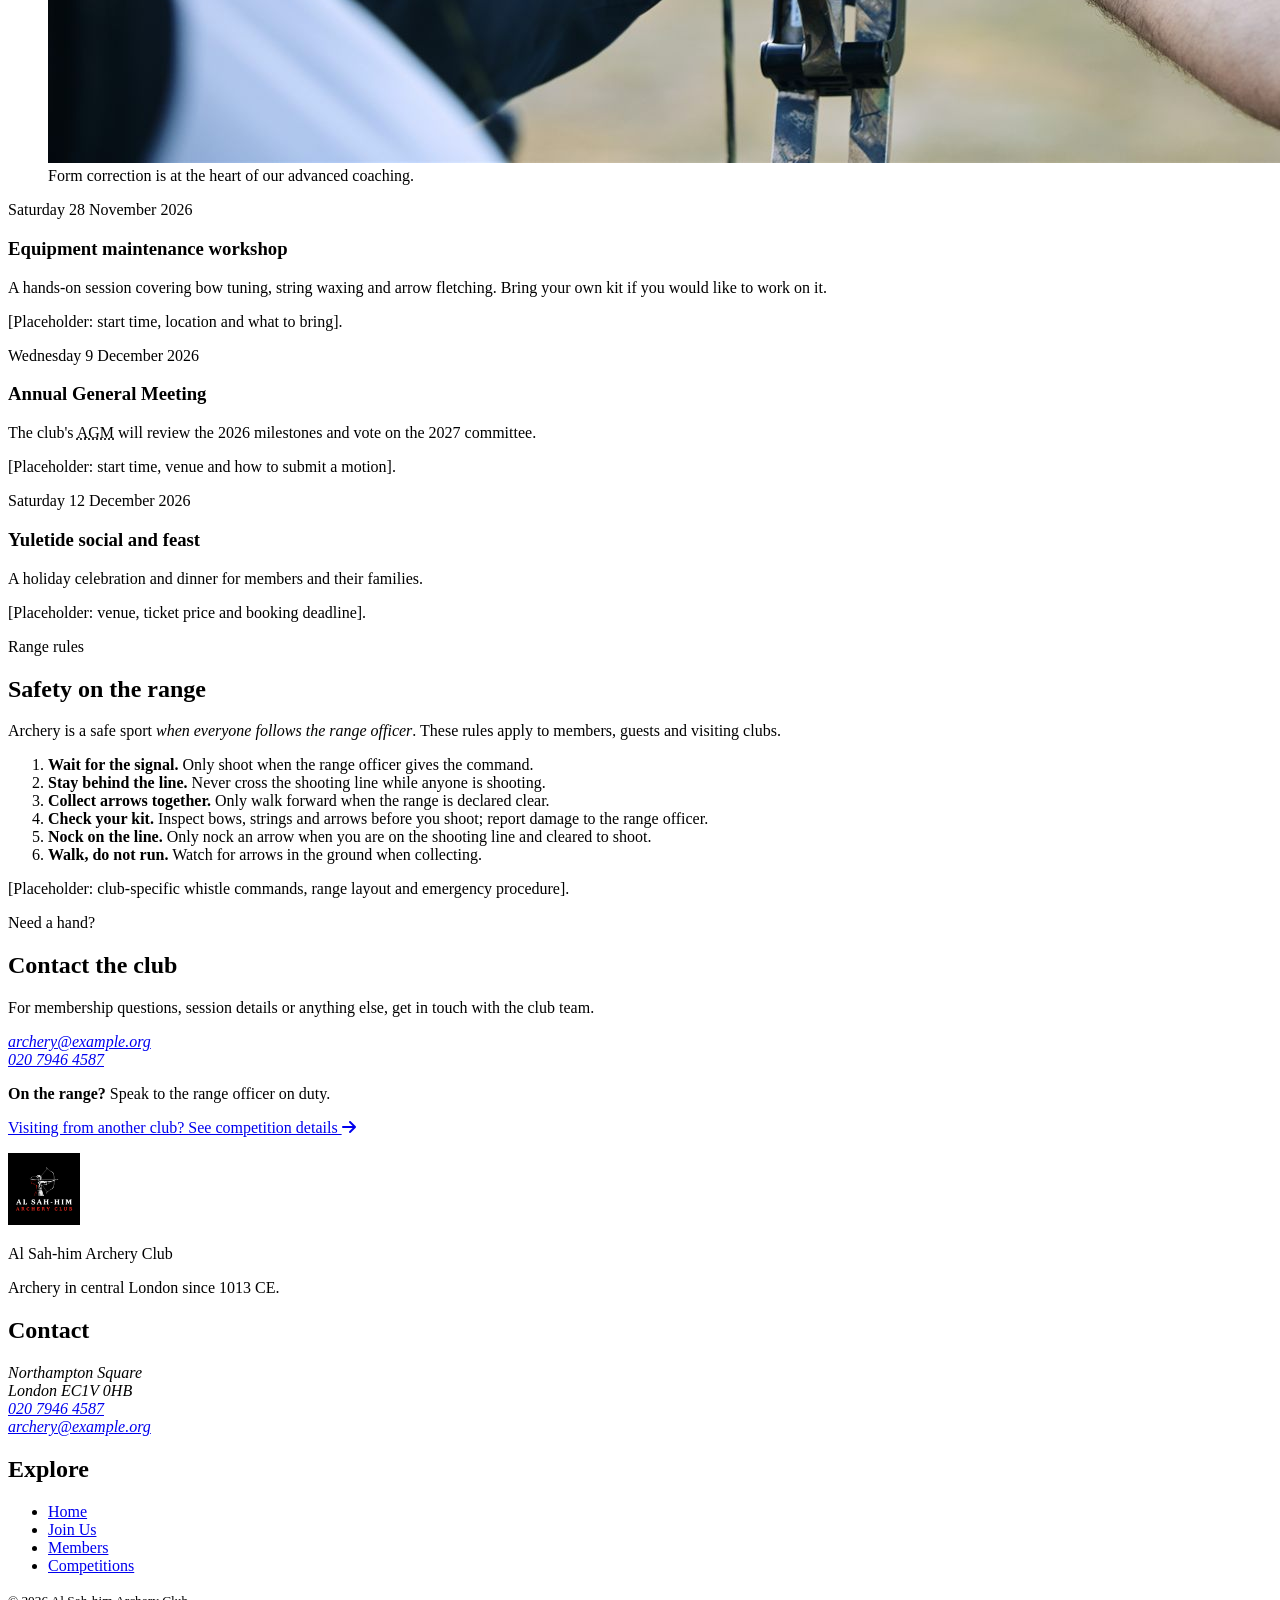
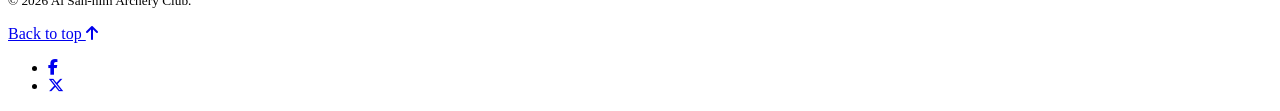
<file: website/members.html>
<!DOCTYPE html>
<html lang="en-GB">
<head>
  <meta charset="UTF-8">
  <meta name="viewport" content="width=device-width, initial-scale=1.0">
  <meta name="theme-color" content="#000000">
  <meta name="description" content="Information for current members of Al Sah-him Archery Club: range hours, club news, safety rules and contacts.">
  <title>Members | Al Sah-him Archery Club</title>
  <link rel="icon" type="image/png" href="assets/images/club-logo.png">
  <link rel="preconnect" href="https://fonts.googleapis.com">
  <link rel="preconnect" href="https://fonts.gstatic.com" crossorigin>
  <link rel="stylesheet" href="https://fonts.googleapis.com/css2?family=Cinzel:wght@500;600;700&amp;family=Source+Sans+3:ital,wght@0,400;0,600;0,700;1,400&amp;display=swap">
  <link rel="stylesheet" href="https://cdnjs.cloudflare.com/ajax/libs/font-awesome/6.7.2/css/all.min.css">
  <link rel="stylesheet" href="styles.css">
</head>
<body id="top">

  <a class="skip-link" href="#main">Skip to main content</a>

  <header class="site-header">
    <div class="header-inner">
      <a class="brand" href="index.html">
        <img class="brand-logo" src="assets/images/club-logo.png" alt="Al Sah-him Archery Club logo" width="96" height="96">
        <span class="brand-text">
          <span class="brand-name">Al Sah-him</span>
          <span class="brand-subtitle">Archery Club</span>
        </span>
      </a>
      <nav class="main-nav" aria-label="Main">
        <ul>
          <li><a href="index.html">Home</a></li>
          <li><a href="join.html">Join Us</a></li>
          <li><a href="members.html" aria-current="page">Members</a></li>
          <li><a href="competitions.html">Competitions</a></li>
        </ul>
      </nav>
    </div>
  </header>

  <main id="main" tabindex="-1">

    <section class="page-intro" aria-labelledby="members-title">
      <p class="eyebrow">Members' hub</p>
      <h1 id="members-title">Everything you need for a good session</h1>
      <p class="lead">Range hours, club news, safety rules and the people to call when you need a hand.</p>
    </section>

    <!-- In-page navigation for this longer page -->
    <nav class="page-nav" aria-label="On this page">
      <p class="page-nav-title">On this page</p>
      <ul>
        <li><a href="#sessions">Sessions and booking</a></li>
        <li><a href="#news">Club news</a></li>
        <li><a href="#safety">Range rules</a></li>
        <li><a href="#help">Need help?</a></li>
      </ul>
    </nav>

    <section id="sessions" class="sessions" aria-labelledby="sessions-title">
      <div class="section-heading">
        <p class="eyebrow">On the range</p>
        <h2 id="sessions-title">Session times and booking</h2>
        <p>The range is open six days a week. Coached sessions run alongside open shooting; check the times below before you travel.</p>
      </div>
      <div class="table-scroll" role="region" aria-label="Range opening hours and club sessions table" tabindex="0">
        <table>
          <caption>Range opening hours and club sessions</caption>
          <thead>
            <tr>
              <th scope="col">Day</th>
              <th scope="col">Range open</th>
              <th scope="col">Club sessions</th>
            </tr>
          </thead>
          <tbody>
            <tr>
              <th scope="row">Monday</th>
              <td>Closed</td>
              <td>Range maintenance</td>
            </tr>
            <tr>
              <th scope="row">Tuesday&ndash;Friday</th>
              <td><time datetime="12:00">12:00</time>&ndash;<time datetime="21:00">21:00</time></td>
              <td>[Placeholder: coached session times]</td>
            </tr>
            <tr>
              <th scope="row">Saturday&ndash;Sunday</th>
              <td><time datetime="09:00">09:00</time>&ndash;<time datetime="18:00">18:00</time></td>
              <td>[Placeholder: coached session times]</td>
            </tr>
          </tbody>
        </table>
      </div>
      <p><strong>Booking:</strong> members can reserve a shooting lane up to seven days in advance through the online portal. Choose an 18&nbsp;m indoor target lane or a flexible outdoor distance.</p>
      <p class="note">[Placeholder: link to the online booking portal].</p>
      <figure class="wide-figure">
        <img src="assets/images/bows-line-800.jpg"
             srcset="assets/images/bows-line-800.jpg 800w,
                     assets/images/bows-line-1600.jpg 1600w"
             sizes="(min-width: 60rem) 70vw, 100vw"
             alt="A row of bows and stabilisers on the shooting line"
             width="1600" height="1067" loading="lazy" decoding="async">
        <figcaption>Bows on the shooting line.</figcaption>
      </figure>
    </section>

    <section id="news" class="news" aria-labelledby="news-title">
      <div class="section-heading">
        <p class="eyebrow">What's on</p>
        <h2 id="news-title">Club news</h2>
        <p>Results, workshops and socials from around the club.</p>
      </div>

      <article class="news-item">
        <header class="news-header">
          <p class="news-date"><time datetime="2026-11-15">Sunday 15 November 2026</time></p>
          <h3>The Talia Memorial Cup</h3>
        </header>
        <p>Our historic annual club championship returned to honour Master Bowman Talia, the leader who shaped so much of the club's training tradition.</p>
        <p>[Placeholder: results, winners and scores from the 2026 competition].</p>
      </article>

      <article class="news-item">
        <header class="news-header">
          <p class="news-date"><time datetime="2026-11-19">Thursday 19 November 2026</time></p>
          <h3>Indoor distance masterclass</h3>
        </header>
        <p>A form-correction workshop tailored to 18-metre winter tournament preparation, led by our coaching team.</p>
        <p>[Placeholder: booking details, start time and coach name].</p>
        <figure class="news-media">
          <img src="assets/images/coach-form-800.jpg"
               srcset="assets/images/coach-form-800.jpg 800w,
                       assets/images/coach-form-1600.jpg 1600w"
               sizes="(min-width: 60rem) 70vw, 100vw"
               alt="A coach adjusting an archer's bow arm at the shooting line"
               width="1600" height="1067" loading="lazy" decoding="async">
          <figcaption>Form correction is at the heart of our advanced coaching.</figcaption>
        </figure>
      </article>

      <article class="news-item">
        <header class="news-header">
          <p class="news-date"><time datetime="2026-11-28">Saturday 28 November 2026</time></p>
          <h3>Equipment maintenance workshop</h3>
        </header>
        <p>A hands-on session covering bow tuning, string waxing and arrow fletching. Bring your own kit if you would like to work on it.</p>
        <p>[Placeholder: start time, location and what to bring].</p>
      </article>

      <article class="news-item">
        <header class="news-header">
          <p class="news-date"><time datetime="2026-12-09">Wednesday 9 December 2026</time></p>
          <h3>Annual General Meeting</h3>
        </header>
        <p>The club's <abbr title="Annual General Meeting">AGM</abbr> will review the 2026 milestones and vote on the 2027 committee.</p>
        <p>[Placeholder: start time, venue and how to submit a motion].</p>
      </article>

      <article class="news-item">
        <header class="news-header">
          <p class="news-date"><time datetime="2026-12-12">Saturday 12 December 2026</time></p>
          <h3>Yuletide social and feast</h3>
        </header>
        <p>A holiday celebration and dinner for members and their families.</p>
        <p>[Placeholder: venue, ticket price and booking deadline].</p>
      </article>
    </section>

    <section id="safety" class="safety" aria-labelledby="safety-title">
      <div class="section-heading">
        <p class="eyebrow">Range rules</p>
        <h2 id="safety-title">Safety on the range</h2>
        <p>Archery is a safe sport <em>when everyone follows the range officer</em>. These rules apply to members, guests and visiting clubs.</p>
      </div>
      <ol class="rules-list">
        <li><strong>Wait for the signal.</strong> Only shoot when the range officer gives the command.</li>
        <li><strong>Stay behind the line.</strong> Never cross the shooting line while anyone is shooting.</li>
        <li><strong>Collect arrows together.</strong> Only walk forward when the range is declared clear.</li>
        <li><strong>Check your kit.</strong> Inspect bows, strings and arrows before you shoot; report damage to the range officer.</li>
        <li><strong>Nock on the line.</strong> Only nock an arrow when you are on the shooting line and cleared to shoot.</li>
        <li><strong>Walk, do not run.</strong> Watch for arrows in the ground when collecting.</li>
      </ol>
      <p class="note">[Placeholder: club-specific whistle commands, range layout and emergency procedure].</p>
    </section>

    <aside id="help" class="help-aside" aria-labelledby="help-title">
      <p class="eyebrow">Need a hand?</p>
      <h2 id="help-title">Contact the club</h2>
      <p>For membership questions, session details or anything else, get in touch with the club team.</p>
      <address>
        <a href="mailto:archery@example.org">archery@example.org</a><br>
        <a href="tel:+442079464587">020 7946 4587</a>
      </address>
      <p><strong>On the range?</strong> Speak to the range officer on duty.</p>
      <p><a class="text-link" href="competitions.html">Visiting from another club? See competition details <i class="fa-solid fa-arrow-right" aria-hidden="true"></i></a></p>
    </aside>

  </main>

  <footer class="site-footer">
    <div class="footer-inner">
      <div class="footer-brand">
        <img src="assets/images/club-logo.png" alt="" width="72" height="72" loading="lazy">
        <p class="footer-name">Al Sah-him Archery Club</p>
        <p>Archery in central London since 1013 CE.</p>
      </div>
      <div class="footer-contact">
        <h2>Contact</h2>
        <address>
          Northampton Square<br>
          London EC1V 0HB<br>
          <a href="tel:+442079464587">020 7946 4587</a><br>
          <a href="mailto:archery@example.org">archery@example.org</a>
        </address>
      </div>
      <nav class="footer-nav" aria-label="Footer">
        <h2>Explore</h2>
        <ul>
          <li><a href="index.html">Home</a></li>
          <li><a href="join.html">Join Us</a></li>
          <li><a href="members.html" aria-current="page">Members</a></li>
          <li><a href="competitions.html">Competitions</a></li>
        </ul>
      </nav>
    </div>
    <div class="footer-bottom">
      <p><small>&copy; 2026 Al Sah-him Archery Club.</small></p>
      <a class="back-to-top" href="#top">Back to top <i class="fa-solid fa-arrow-up" aria-hidden="true"></i></a>
      <ul class="social-links" aria-label="Social media">
        <li><a href="https://www.facebook.com/AlSah-himArchery" aria-label="Al Sah-him Archery Club on Facebook"><i class="fa-brands fa-facebook-f" aria-hidden="true"></i></a></li>
        <li><a href="https://x.com/AlSah-himArchery" aria-label="Al Sah-him Archery Club on X"><i class="fa-brands fa-x-twitter" aria-hidden="true"></i></a></li>
      </ul>
    </div>
  </footer>

</body>
</html>
</file>
<file: website/styles.css>
/*
  This file should contain the COMPILED output of styles.scss.
  Do not hand-edit this file directly — edit styles.scss and
  recompile instead, so the two files stay in sync.
*/
</file>
